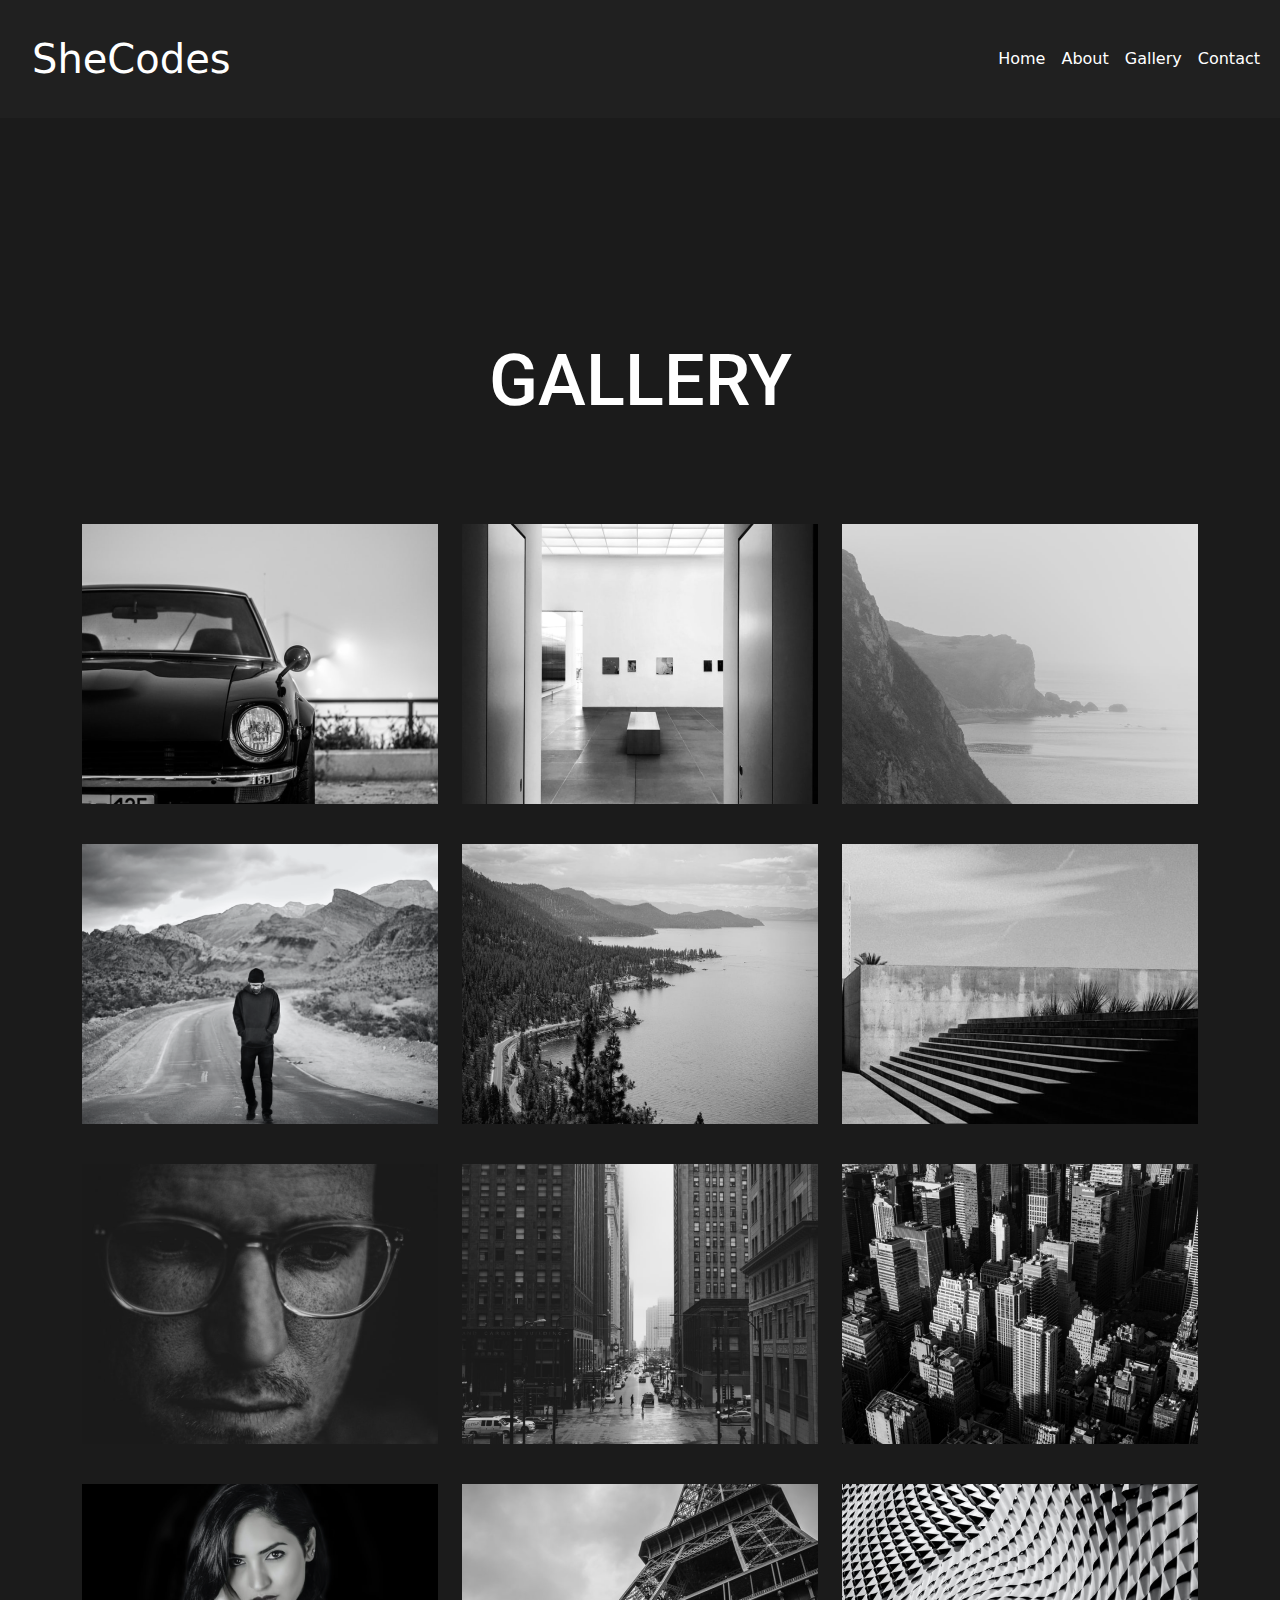
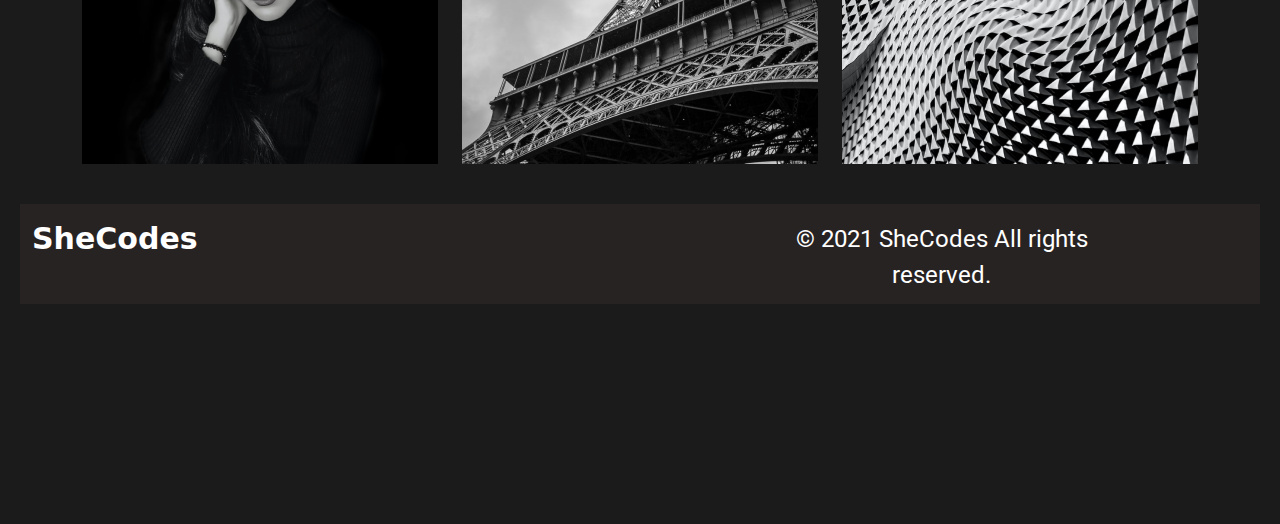
<file: gallery.html>
<!DOCTYPE html>
<html lang="en">
  <head>
    <meta charset="UTF-8" />
    <meta name="viewport" content="width=device-width, initial-scale=1.0" />
    <title>Gallery</title>
    <link rel="stylesheet" href="src/style.css" />
    <link
      href="https://cdn.jsdelivr.net/npm/bootstrap@5.3.3/dist/css/bootstrap.min.css"
      rel="stylesheet"
      integrity="sha384-QWTKZyjpPEjISv5WaRU9OFeRpok6YctnYmDr5pNlyT2bRjXh0JMhjY6hW+ALEwIH"
      crossorigin="anonymous"
    />
    <link rel="preconnect" href="https://fonts.googleapis.com" />
    <!--Font-->
    <link rel="preconnect" href="https://fonts.gstatic.com" crossorigin />
    <link
      href="https://fonts.googleapis.com/css2?family=Bodoni+Moda+SC:ital,opsz,wght@0,6..96,400..900;1,6..96,400..900&family=Domine:wght@400..700&family=Grey+Qo&family=Inter:ital,opsz,wght@0,14..32,100..900;1,14..32,100..900&family=Montserrat:ital,wght@0,100..900;1,100..900&family=Playwrite+HU:wght@100..400&family=Roboto:ital,wght@0,100..900;1,100..900&display=swap"
      rel="stylesheet"
    />
  </head>
  <body>
    <nav class="navbar navbar-expand-lg">
      <div class="container-fluid">
        <a class="navbar-brand" href="index.html">SheCodes</a>
        <button
          class="navbar-toggler"
          type="button"
          data-bs-toggle="collapse"
          data-bs-target="#navbarNav"
          aria-controls="navbarNav"
          aria-expanded="false"
          aria-label="Toggle navigation"
        >
          <span class="navbar-toggler-icon"></span>
        </button>
        <div class="collapse navbar-collapse" id="navbarNav">
          <ul class="navbar-nav ms-auto">
            <li class="nav-item">
              <a class="nav-link active" aria-current="page" href="index.html"
                >Home</a
              >
            </li>
            <li class="nav-item">
              <a class="nav-link" href="about.html">About</a>
            </li>
            <li class="nav-item">
              <a class="nav-link" href="gallery.html">Gallery</a>
            </li>
            <li class="nav-item">
              <a class="nav-link" href="contact.html">Contact</a>
            </li>
          </ul>
        </div>
      </div>
    </nav>
    <div class="hero" >
    <h1>GALLERY</h1>
    <div class="container">
      <div class="row justify-content-center gx-4 gy-4">
        <div class="col">
          <img
            src="beeld/homepage/gallery/Rectangle 107.png"
            alt=""
            class="img-fluid fixed-height"
          />
        </div>
        <div class="col">
          <img
            src="beeld/homepage/gallery/Rectangle 108.png"
            alt=""
            class="img-fluid fixed-height"
          />
        </div>
        <div class="col">
          <img
            src="beeld/homepage/gallery/Rectangle 109.png"
            alt=""
            class="img-fluid fixed-height"
          />
        </div>
      </div>
      <div class="row justify-content-center gx-4 gy-4">
        <div class="col">
          <img
            src="beeld/homepage/gallery/Rectangle 107-2.png"
            alt=""
            class="img-fluid fixed-height"
          />
        </div>
        <div class="col">
          <img
            src="beeld/homepage/gallery/Rectangle 108-2.png"
            alt=""
            class="img-fluid fixed-height"
          />
        </div>
        <div class="col">
          <img
            src="beeld/homepage/gallery/Rectangle 109-2.png"
            alt=""
            class="img-fluid fixed-height"
          />
        </div>
      </div>
      <div class="row justify-content-center gx-4 gy-4">
        <div class="col">
          <img
            src="beeld/homepage/gallery/Rectangle 107-4.png"
            alt=""
            class="img-fluid fixed-height"
          />
        </div>
        <div class="col">
          <img
            src="beeld/homepage/gallery/Rectangle 108-3.png"
            alt=""
            class="img-fluid fixed-height"
          />
        </div>
        <div class="col">
          <img
            src="beeld/homepage/gallery/Rectangle 109-3.png"
            alt=""
            class="img-fluid fixed-height"
          />
        </div>
      </div>
      <div class="row justify-content-center gx-4 gy-4">
        <div class="col">
          <img
            src="beeld/homepage/gallery/Rectangle 107-3.png"
            alt=""
            class="img-fluid fixed-height"
          />
        </div>
        <div class="col">
          <img
            src="beeld/homepage/gallery/Rectangle 108-4.png"
            alt=""
            class="img-fluid fixed-height"
          />
        </div>
        <div class="col">
          <img
            src="beeld/homepage/gallery/Rectangle 109-4.png"
            alt=""
            class="img-fluid fixed-height"
          />
        </div>
      </div>
    </div>
    <footer class="footer">
      <div class="container">
        <div class="row w-100">
          <!-- Links gecentreerd: SheCodes -->
          <div
            class="col-md-4 d-flex justify-content-md-start justify-content-center"
          >
            <h4 class="footer-brand">SheCodes</h4>
          </div>

          <!-- Midden gecentreerd: Social Media Iconen -->

          <div class="col-md-4 d-flex justify-content-center">
            <a href="#" class="social-icon"
              ><i class="fa-brands fa-square-facebook"></i>
            </a>
            <a href="#" class="social-icon"
              ><i class="fa-brands fa-instagram"></i
            ></a>
            <a href="#" class="social-icon"
              ><i class="fa-brands fa-linkedin"></i
            ></a>
          </div>

          <!-- Rechts gecentreerd: Copyright -->
          <div
            class="col-md-4 d-flex justify-content-md-end justify-content-center"
          >
            <p class="footer-text">© 2021 SheCodes All rights reserved.</p>
          </div>
        </div>
      </div>
    </footer>
  </body>
</html>
</file>
<file: src/style.css>
/*font-family: "Roboto", serif;*/
/*font-family: "Montserrat", serif;*/

body {
  background-color: #1b1b1b !important;
}
/*nav-bar*/
.navbar {
  background-color: #202020;
  height: 118px;
}
.navbar-brand {
  color: white !important;
  font-size: 40px !important;
  padding-left: 20px;
}
.nav-link {
  color: white !important;
}

.navbar-toggler {
  border-color: white !important;
}
.navbar-toggler-icon {
  background-image: url("data:image/svg+xml;charset=UTF8,%3Csvg xmlns='http://www.w3.org/2000/svg' viewBox='0 0 30 30'%3E%3Cpath stroke='white' stroke-width='3' stroke-linecap='round' stroke-miterlimit='10' d='M4 7h22M4 15h22M4 23h22'/%3E%3C/svg%3E") !important;
}
/*Hero*/
.hero {
  background-size: cover;
  background-position: center;
  background-repeat: no-repeat;
  width: 100%;
  min-height: 100vh;
  text-align: center;
  color: white;
  padding: 220px 20px;
}

.hero p {
  font-family: "Roboto", serif;
  font-style: bold;
  font-size: 24px;
}
.hero h1 {
  font-family: "Roboto", serif;
  font-style: bold;
  font-size: 72px;
}
.hero h2 {
  font-family: "Roboto", serif;
  font-style: normal;
  font-size: 18px;
  margin-bottom: 30px;
  margin-top: 30px;
}
.btn-branding {
  font-family: "Montserrat", serif !important;
  font-style: bold !important;
  border-radius: 50px !important;
  font-size: 14px !important;
  color: #272142 !important;
  background-color: white !important;
  padding: 18px 30px 18px 30px !important;
}

/* Foto's*/
.container {
  margin-top: 100px;
}

.gallery-container {
  max-width: 1152px; /* Beperkt de breedte tot 1152px */
  margin: 0 auto; /* Centreert de container */
}

.fixed-height {
  height: 280px !important; /* Zorgt voor gelijke hoogte */
  object-fit: cover; /* Zorgt ervoor dat de afbeelding de hele ruimte vult */
  width: 100%; /* Zorgt ervoor dat de afbeeldingen zich aanpassen */
}

.gx-4 {
  --bs-gutter-x: 40px; /* 40px ruimte tussen kolommen */
}

.gy-4 {
  --bs-gutter-y: 40px; /* 40px ruimte tussen rijen */
}
.row {
  margin-bottom: 40px;
}
.img {
  width: 100% !important;
}
/*footer*/
.footer {
  background-color: #282323; /* Achtergrondkleur */
  color: white; /* Tekstkleur */
  height: 100px; /* Stel een vaste hoogte in */
  display: flex; /* Zorgt voor een nette uitlijning */
  align-items: center; /* Centreert de inhoud verticaal */
  justify-content: center;
  padding: 20px 0;
}

.footer .container {
  display: flex;
  justify-content: flex-start; /* Verdeel de secties gelijkmatig */
  width: 100%;
  padding-bottom: 55px;
  margin-right: 110px;
}

.footer-brand {
  font-size: 30px;
  font-weight: bold;
}

.footer-text {
  font-size: 14px;
  margin: 0;
}

.social-icon {
  color: white !important;
  font-size: 14px;
  margin: 0 10px;
  transition: color 0.3s;
}
</file>
